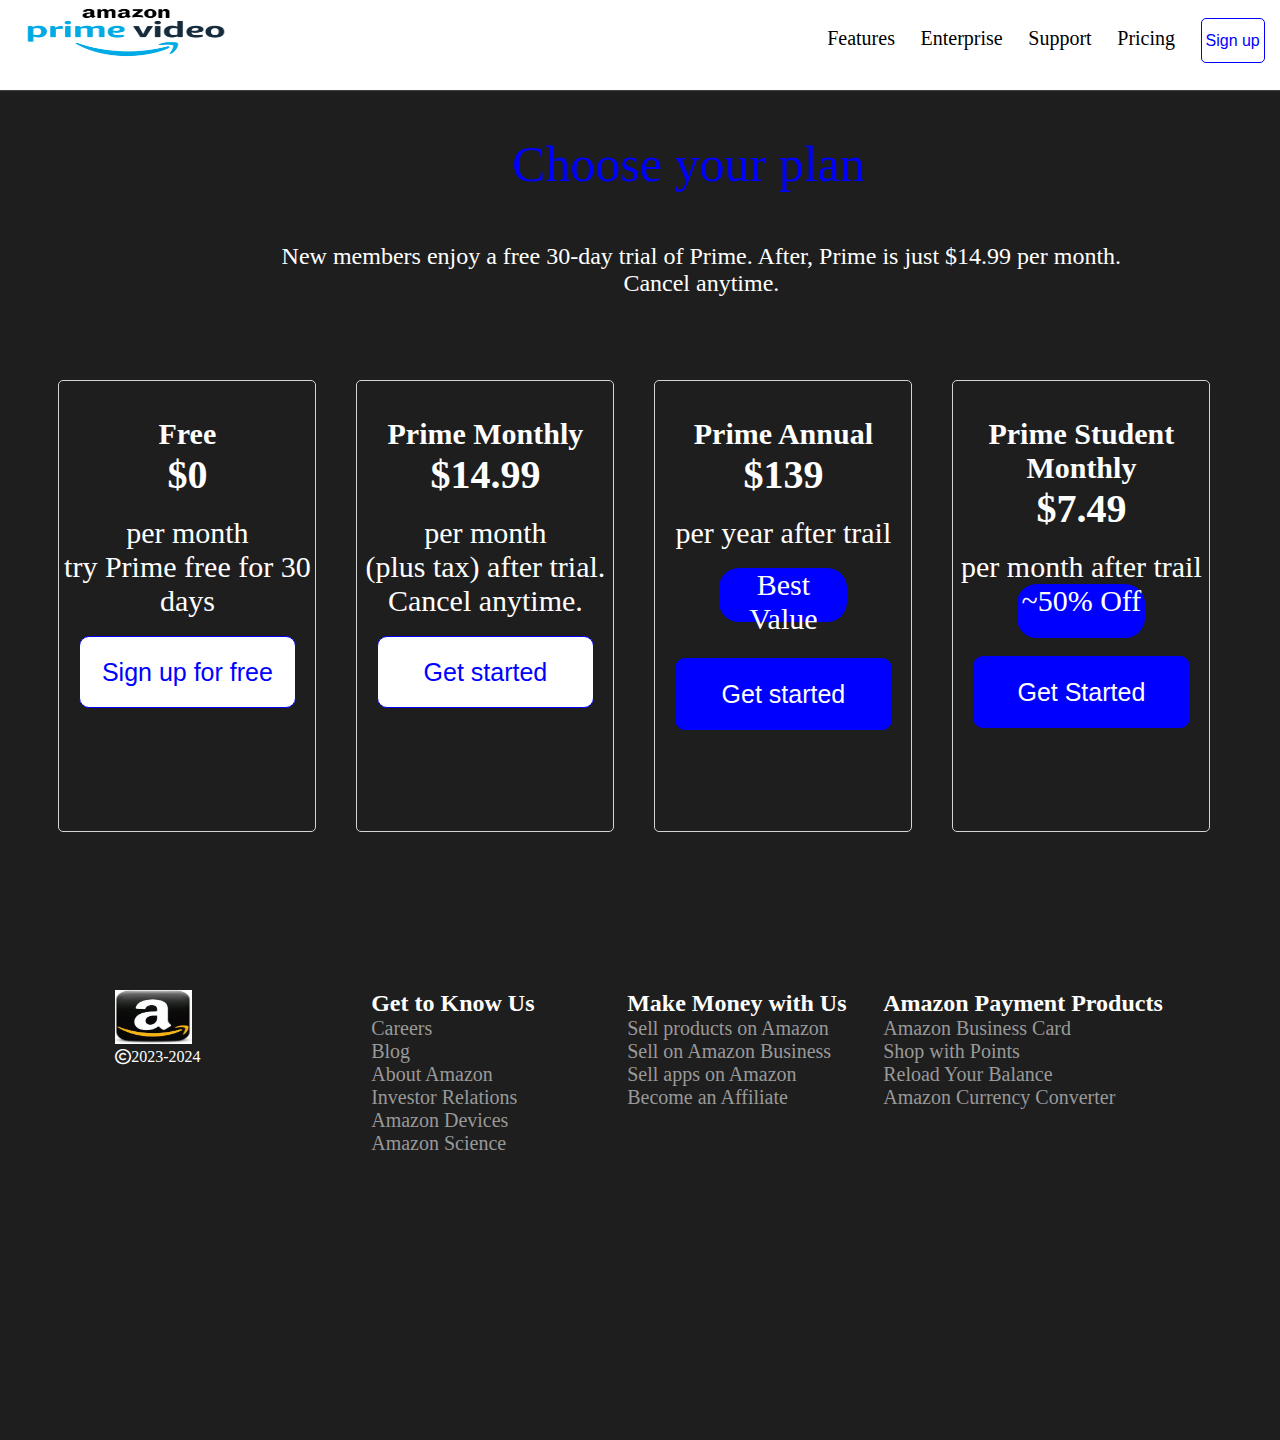
<file: index.html>
<!doctype html>
<html>
 <head>
  <title>Amezone Prime</title>
   <link rel="stylesheet" href="https://cdnjs.cloudflare.com/ajax/libs/font-awesome/6.2.1/css/all.min.css">
   <link rel="icon" href="./ame.jpg"></link>
	<link rel="stylesheet" href="./index.css">
 </head>
 <body>	
	</div>
	<div id="navbar">
		<ul id="list">
			<li id="comp"><img src="./A.png" width=200 height=65></li>
			<li class="nav1">Features</li>
			<li class="nav1">Enterprise</li>
			<li class="nav1">Support</li>
			<li class="nav1" onclick="price()">Pricing</li>
			<li><a href="./sign.html"><input type="button" id="button" value="Sign up"></a></li>
		</ul>
	</div>
	<h1 id="head">Choose your plan</h1>
	<center><span id="offer">New members enjoy a free 30-day trial of Prime. After, Prime is just $14.99 per month. <br>Cancel anytime.</span></center>
	<section id="sec">
		<div id="d1">
			<center><h1 class="h">Free</h1></center>
			<center><h1 class="ha">$0</h1><br><span class="mo">per month<br>try Prime free for 30 days</span>
			<br><br>
			<a href="./sign.html"><input type="button" class="bu" id="in" value="Sign up for free"></a></center>
		</div>
		<div id="d2">
			<center><h1 class="h">Prime Monthly</h1>
			<h1 class="ha">$14.99 </h1><br><span class="mo">per month <br>(plus tax) after trial. Cancel anytime.</span>
			<br><br>
			<a href="./sign.html"><input type="button" class="bu" id="in" value="Get started"></a></center>
		</div>
		<div id="d3">
			<center><h1 class="h">Prime Annual</h1></center>
			<center><h1 class="ha">$139</h1><br><span class="mo">per year after trail</span><br><br>
			<div id="mark" class="mo">Best Value</div>
			<br><br>
			<a href="./sign.html"><input type="button" class="bu" value="Get started"></a></center>
		</div>
		<div id="d4">
			<center><h1 class="h">Prime Student Monthly</h1>
			<h1 class="ha">$7.49 </h1><br><span class="mo">per month after trail</span><br>
			<div id="mark" class="mo">~50% off</div>
			<br>
			<a href="./sign.html"><input type="button" class="bu" value="Get Started"></a></center>
		</div>
		<br>
	</section>
	
	<section id="sec1">
	<div class="d">
	<img src="./ame.jpg" id="img"><br>
	<i  id="copy" class="fa-regular fa-copyright"></i>2023-2024
	</div>
	<div class="d">
	<ul id="un1">
		<li><h2>Get to Know Us</h2></li>
		<li class="sli">Careers</li>
		<li class="sli">Blog</li>
		<li class="sli">About Amazon</li>
		<li class="sli">Investor Relations</li>
		<li class="sli">Amazon Devices</li>
		<li class="sli">Amazon Science</li>
	</ul>
	</div>
	<div class="d">
		<ul id="un2">
			<li><h2>Make Money with Us</h2></li>
			<li class="sli">Sell products on Amazon</li>
			<li class="sli">Sell on Amazon Business</li>
			<li class="sli">Sell apps on Amazon</li>
			<li class="sli">Become an Affiliate</li>
		</ul>
	</div>
	<div>
		<ul id="un3">
			<li><h2>Amazon Payment Products</h2></li>
			<li class="sli">Amazon Business Card</li>
			<li class="sli">Shop with Points</li>
			<li class="sli">Reload Your Balance</li>
			<li class="sli">Amazon Currency Converter</li>
		</ul>
	</div>
	</section>
 </body>
</html>
</file>
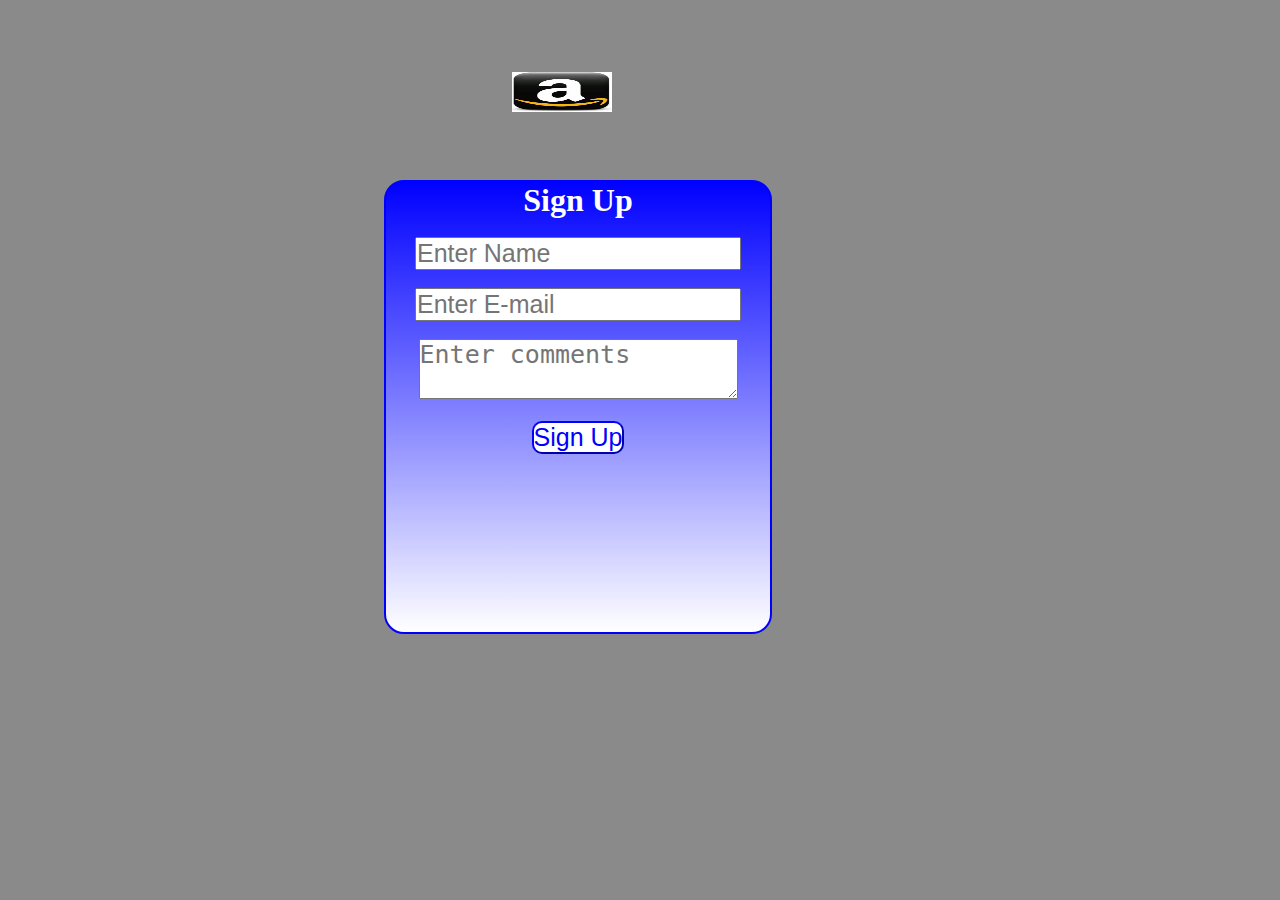
<file: sign.html>
<!doctype html>
<html lang="en">
 <head>
 <title>Amezon Prime</title>
 <link rel="icon" href="./ame.jpg"></link>
	<link rel="stylesheet" href="./index.css">
 </head>
 <body>
	<div id="bigscreen">
		<center><img src="./ame.jpg" id="i" width=100 height=40></center>
		<form id="priceform" action="https://forms.maakeetoo.com">
			<center><h1>Sign Up</h1><br>
			<input id="name" type="text" placeholder="Enter Name" required><br><br>
			<input id="email" type="email" placeholder="Enter E-mail" required><br><br>
			<textarea id="comment" placeholder="Enter comments"></textarea><br><br>
			<a href="https://forms.maakeetoo.com"><input id="sub" type="submit" value="Sign Up"></a></center>
		</form>
	</div>
 </body>
</html>
</file>
<file: index.css>
body{
		width:100vw;
		height:100vh;
		font-family:serif;
		background-color:#1e1e1e;
		color:white;
	}
	*{
		padding:0px;
		margin:0px;
	}
	#navbar{
		width:100vw;
		height:10vh;
		border:1px black;
		box-shadow:0px 0px 2px grey;
		background-color:white;
		color:black;
	}
	#list{
		display:flex;
		list-style-type:none;
		font-size:30px;
		float:left;
	}
	#comp{
		position:relative;
		margin-left:2vw;
	}

	.nav1{
		position:relative;
		left:45vw;
		top:3vh;
		font-size:20px;
		margin-left:2vw;
	}
	#button{
		font-size:16px;
		position:relative;
		width:5vw;
		height:5vh;
		background-color:white;
		left:47vw;
		top:2vh;
		border-radius:5px;
		color:blue;
		border:1px solid blue;
		font-weight:normal;
	}
	.nav1:hover
	{
		text-decoration:underline;
		cursor:pointer;
	}
	#button:hover
	{
		background-color:blue;
		color:white;
	}
	#head{
		font-size:50px;
		font-weight:normal;
		position:absolute;
		top:15vh;
		left:40vw;
		color:#0000fd;
		font-weight:skyblue;
	}
	#offer{
		font-size:24px;
		position:absolute;
		top:27vh;
		left:22vw;
	}
	#bigscreen{
	width:100%;
	height:100vh;
	background-color:#8a8a8a;
	position:fixed;
	z-index:3;
	top:0;
	left:0;
	display:flex;
	align-items:center;
	}
	#priceform{
		width:30vw;
		height:50vh;
		position:absolute;
		top:20vh;
		left:30vw;
		background-image:linear-gradient(blue, white);
		border-radius:20px;
		border:2px solid blue;
	}
	#i{
		position:absolute;
		top:8vh;
		left:40vw;
	}
	#name, #email, #comment, #sub{
		font-size:25px;
	}
	#sec{
		display:flex;
		position:absolute;
		top:40vh;
		left:3vw;
	}
	#d1, #d2, #d3, #d4{
		width:20vw;
		height:50vh;
		border:1px solid #d3d3d3;
		margin:20px;
		border-radius:5px;
	}
	.h{
		
		font-size:30px;
		margin-top:4vh;
	}
	.ha{
		font-size:40px;
	}
	.mo{
		
		font-size:30px;
	}
	.sli{
		color:#999999;
		font-size:20px;
	}
	.pa{
		font-size:20px;
	}
	.bu{
		font-size:25px;
		width:17vw;
		height:8vh;
		border-radius:10px;
		border:1px solid blue;
		background-color:blue;
		color:white;
	}
	#in, #sub{
		background-color:white;
		color:blue;
		border-color:blue;
		border-radius:10px;
	}
	#in:hover 
	{
		background-color:blue;
		color:white;
		border-color:white;
	}
	#sub:hover 
	{
		background-color:blue;
		color:white;
	}
	#img{
		width:6vw;
		height:6vh;
	}
	
	#un1, #un2, #un3{
		
		list-style-type:none;
	}
	.sli:hover{
		text-decoration:underline;
		cursor:pointer;
	}
	#sec1{
		display:flex;
		width:90vw;
		height:50vh;
		position:absolute;
		top:110vh;
		left:5vw;
		padding-left:4vw;
	}
	.d{
		width:20vw;
		height:30vh;
	}
	#mark{
		color:white;
		background-color:blue;
		width:10vw;
		height:6vh;
		border-radius:20px;
		text-transform:capitalize;
	}
</file>
